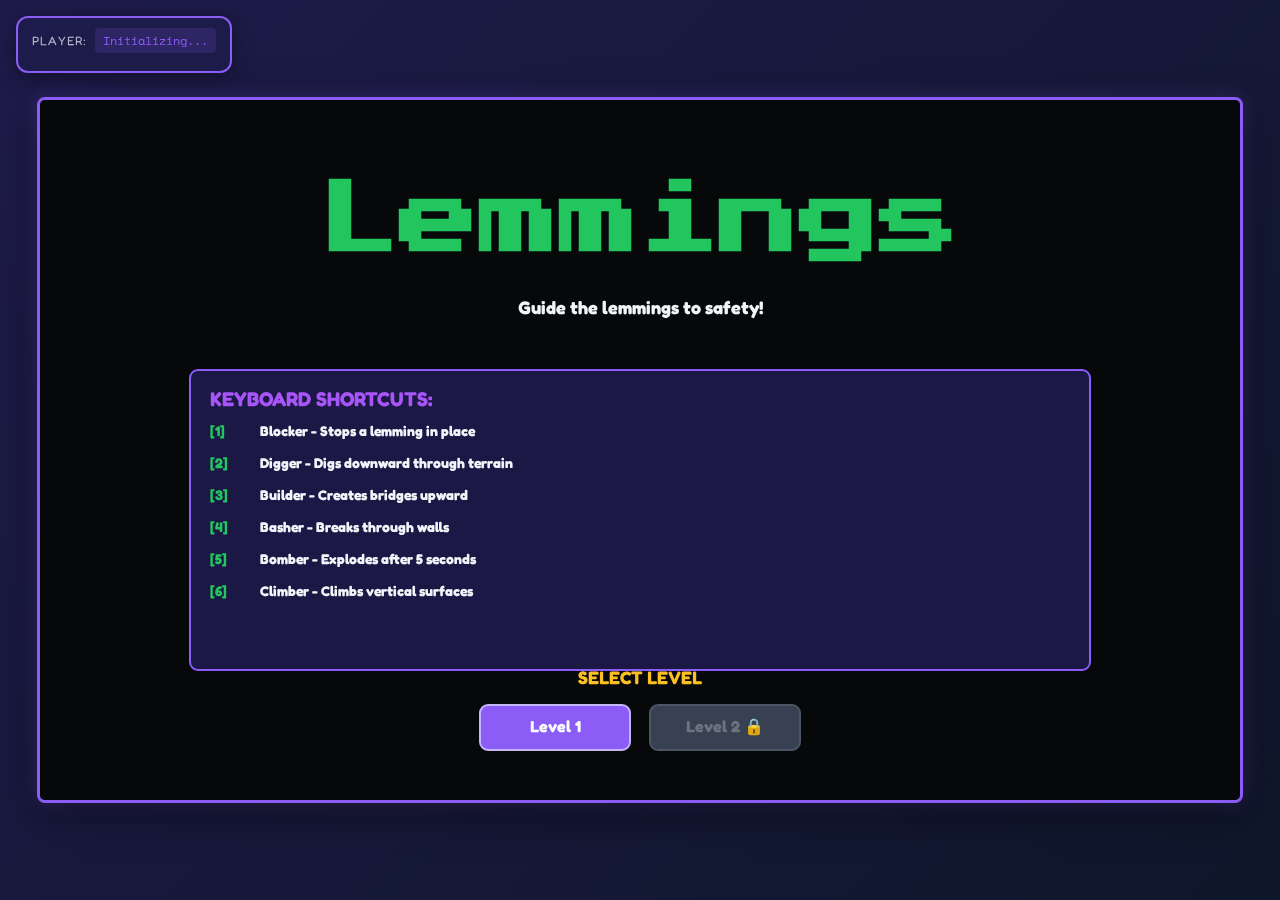
<file: index.html>
<!DOCTYPE html>
<html lang="en">
<head>
    <meta charset="UTF-8">
    <meta name="viewport" content="width=device-width, initial-scale=1.0">
    <title>Lemmings Game</title>

    <!-- Google Fonts -->
    <link rel="preconnect" href="https://fonts.googleapis.com">
    <link rel="preconnect" href="https://fonts.gstatic.com" crossorigin>
    <link href="https://fonts.googleapis.com/css2?family=Fredoka:wght@400;600;700&family=Space+Mono:wght@400;700&family=Press+Start+2P&display=swap" rel="stylesheet">

    <!-- Stylesheet -->
    <link rel="stylesheet" href="css/style.css">
</head>
<body>
    <div class="game-container">
        <canvas id="gameCanvas" width="1200" height="700"></canvas>
    </div>

    <!-- Nostr Player Panel -->
    <div id="nostrPanel" class="nostr-panel">
        <div class="nostr-player-info">
            <span class="nostr-label">Player:</span>
            <span id="nostrNpub" class="nostr-npub">Loading...</span>
        </div>
        <div class="nostr-buttons">
            <button id="nostrExtensionBtn" class="nostr-btn nostr-btn--extension" style="display: none;">
                Login with Extension
            </button>
            <button id="nostrLogoutBtn" class="nostr-btn nostr-btn--logout" style="display: none;">
                Logout
            </button>
        </div>
    </div>

    <!-- Nostr Publish Overlay (shown after level ends) -->
    <div id="nostrPublishOverlay" class="nostr-publish-overlay" style="display: none;">
        <div class="nostr-publish-panel">
            <h2 class="nostr-publish-title">Share on Nostr</h2>
            <div id="nostrPublishPreview" class="nostr-publish-preview"></div>
            <div class="nostr-publish-buttons">
                <button id="nostrPublishBtn" class="nostr-btn nostr-btn--publish">
                    Publish to Nostr
                </button>
                <button id="nostrCancelBtn" class="nostr-btn nostr-btn--cancel">
                    Cancel
                </button>
            </div>
            <div id="nostrPublishStatus" class="nostr-publish-status"></div>
        </div>
    </div>

    <div id="mobileOrientationOverlay" class="mobile-orientation-overlay" role="alertdialog" aria-hidden="true">
        <div class="mobile-orientation-overlay__panel">
            <p class="mobile-orientation-overlay__eyebrow">Rotate Device</p>
            <h1 class="mobile-orientation-overlay__title">Landscape required</h1>
            <p class="mobile-orientation-overlay__message">
                Turn your phone or tablet sideways so the full battlefield fits on screen.
            </p>
            <p class="mobile-orientation-overlay__hint">
                Once you're in landscape, tap anywhere to start.
            </p>
        </div>
    </div>

    <!-- Nostr Module (load first) -->
    <script src="js/nostr.js" type="module"></script>
    <script src="js/nostrUI.js" type="module"></script>

    <!-- Game Module -->
    <script type="module" src="js/game.js"></script>
    <script type="module" src="js/mobileSupport.js"></script>
</body>
</html>
</file>
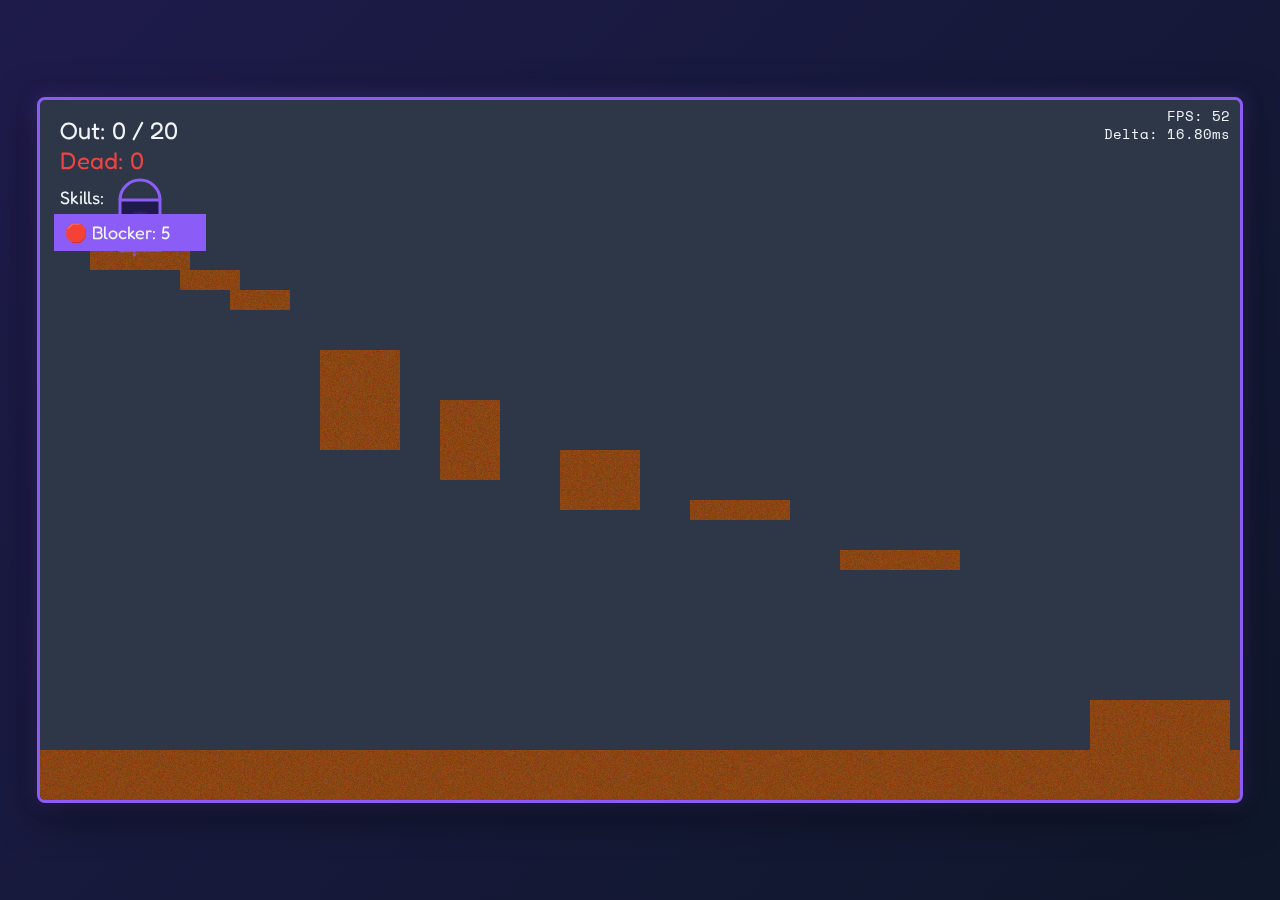
<file: index-old.html>
<!DOCTYPE html>
<html lang="en">
<head>
    <meta charset="UTF-8">
    <meta name="viewport" content="width=device-width, initial-scale=1.0">
    <title>Lemmings Game</title>

    <!-- Google Fonts -->
    <link rel="preconnect" href="https://fonts.googleapis.com">
    <link rel="preconnect" href="https://fonts.gstatic.com" crossorigin>
    <link href="https://fonts.googleapis.com/css2?family=Fredoka:wght@400;600;700&family=Space+Mono:wght@400;700&display=swap" rel="stylesheet">

    <style>
        :root {
            --primary-color: #8b5cf6;
            --secondary-color: #6366f1;
            --accent-color: #ec4899;
            --bg-dark: #1e1b4b;
            --bg-darker: #0f172a;
            --text-light: #f1f5f9;
            --shadow-color: rgba(0, 0, 0, 0.5);
        }

        * {
            margin: 0;
            padding: 0;
            box-sizing: border-box;
        }

        body {
            font-family: 'Fredoka', sans-serif;
            background: linear-gradient(135deg, var(--bg-dark) 0%, var(--bg-darker) 100%);
            min-height: 100vh;
            display: flex;
            justify-content: center;
            align-items: center;
            color: var(--text-light);
            overflow: hidden;
        }

        .game-container {
            display: flex;
            flex-direction: column;
            align-items: center;
            gap: 20px;
        }

        canvas {
            background: #2d3748;
            border: 3px solid var(--primary-color);
            border-radius: 8px;
            box-shadow:
                0 10px 40px var(--shadow-color),
                0 0 20px rgba(139, 92, 246, 0.3);
            cursor: crosshair;
        }

        .mono {
            font-family: 'Space Mono', monospace;
        }
    </style>
</head>
<body>
    <div class="game-container">
        <canvas id="gameCanvas" width="1200" height="700"></canvas>
    </div>

    <script>
        // Initialize canvas and context
        const canvas = document.getElementById('gameCanvas');
        const ctx = canvas.getContext('2d');

        // Lemming class definition
        class Lemming {
            // Physics constants
            static WALK_SPEED = 0.5;
            static GRAVITY = 0.4;
            static TERMINAL_VELOCITY = 8;
            static MAX_SAFE_FALL = 80; // Maximum safe fall distance in pixels

            // State machine states
            static STATES = {
                WALKING: 'walking',
                FALLING: 'falling',
                BLOCKING: 'blocking',
                DIGGING: 'digging',
                BUILDING: 'building',
                BOMBER: 'bomber',
                DEAD: 'dead',
                SAVED: 'saved'
            };

            constructor(x, y) {
                // Position
                this.x = x;
                this.y = y;

                // Velocity
                this.vx = Lemming.WALK_SPEED;
                this.vy = 0;

                // Direction: 1 = right, -1 = left
                this.direction = 1;

                // Current state
                this.state = Lemming.STATES.WALKING;

                // Visual properties
                this.width = 10;
                this.height = 20; // Body + head

                // Animation
                this.animationFrame = 0;

                // Fall tracking
                this.fallDistance = 0;
                this.fallStartY = 0;

                // Death animation
                this.deathTimer = 0;
                this.deathMaxTime = 30; // frames
                this.splatRadius = 0;
            }

            update(dt, terrain, allLemmings = []) {
                // Update animation frame
                this.animationFrame++;

                // Handle death animation
                if (this.state === Lemming.STATES.DEAD) {
                    this.deathTimer++;
                    // Expand splat radius
                    if (this.deathTimer < 10) {
                        this.splatRadius = (this.deathTimer / 10) * 15;
                    }
                    // Animation complete
                    return;
                }

                // Fade out fall distance indicator
                if (this.fallDistance > 0 && this.state === Lemming.STATES.WALKING) {
                    this.fallDistance -= 0.5;
                    if (this.fallDistance < 0) this.fallDistance = 0;
                }

                // Apply gravity (not for blocking lemmings on ground)
                if (this.state === Lemming.STATES.WALKING ||
                    this.state === Lemming.STATES.FALLING ||
                    this.state === Lemming.STATES.BLOCKING) {
                    this.vy += Lemming.GRAVITY;

                    // Cap at terminal velocity
                    if (this.vy > Lemming.TERMINAL_VELOCITY) {
                        this.vy = Lemming.TERMINAL_VELOCITY;
                    }
                }

                // Track falling state
                if (this.state === Lemming.STATES.FALLING && this.fallStartY === 0) {
                    this.fallStartY = this.y;
                }

                // Apply horizontal movement
                if (this.state === Lemming.STATES.WALKING ||
                    this.state === Lemming.STATES.FALLING) {
                    this.vx = Lemming.WALK_SPEED * this.direction;

                    // Check for wall ahead
                    const checkX = this.x + (this.direction * (this.width / 2 + 2));
                    const checkY = this.y - this.height / 2;

                    // Wall detection - check multiple points vertically
                    let hitWall = false;
                    for (let i = 0; i < 3; i++) {
                        if (terrain && terrain.isSolid(checkX, checkY + i * 5)) {
                            hitWall = true;
                            break;
                        }
                    }

                    // Check for blocker collision
                    let hitBlocker = false;
                    for (const other of allLemmings) {
                        if (other !== this && other.state === Lemming.STATES.BLOCKING) {
                            const dx = checkX - other.x;
                            const dy = this.y - other.y;
                            const distance = Math.sqrt(dx * dx + dy * dy);
                            if (distance < 12) {
                                hitBlocker = true;
                                break;
                            }
                        }
                    }

                    if ((hitWall || hitBlocker) && this.state === Lemming.STATES.WALKING) {
                        // Reverse direction when hitting a wall or blocker
                        this.direction *= -1;
                    } else {
                        // Move horizontally
                        this.x += this.vx;
                    }
                }

                // Apply vertical movement
                this.y += this.vy;

                // Ground collision detection
                if (terrain) {
                    const feetY = this.y;
                    const groundBelow = terrain.isSolid(this.x, feetY);

                    if (groundBelow) {
                        // Move lemming up until feet are on surface
                        while (terrain.isSolid(this.x, this.y) && this.y > 0) {
                            this.y -= 1;
                        }

                        this.vy = 0;

                        // Transition from falling to walking (unless blocking)
                        if (this.state === Lemming.STATES.FALLING) {
                            this.fallDistance = this.y - this.fallStartY;
                            this.fallStartY = 0;

                            // Apply fall damage if fall distance is too great
                            if (this.fallDistance > Lemming.MAX_SAFE_FALL) {
                                this.state = Lemming.STATES.DEAD;
                                this.vx = 0;
                                this.vy = 0;
                            } else {
                                this.state = Lemming.STATES.WALKING;
                            }
                        }

                        // Keep blocker stationary on ground
                        if (this.state === Lemming.STATES.BLOCKING) {
                            this.vx = 0;
                            this.vy = 0;
                        }
                    } else if (this.state === Lemming.STATES.WALKING) {
                        // Check for ledge - look ahead for ground
                        let hasGroundAhead = false;
                        const lookAheadX = this.x + (this.direction * (this.width / 2 + 1));

                        // Check within 5 pixels down
                        for (let checkY = this.y; checkY < this.y + 5; checkY++) {
                            if (terrain.isSolid(lookAheadX, checkY)) {
                                hasGroundAhead = true;
                                break;
                            }
                        }

                        // If no ground ahead, continue walking (will fall off)
                        if (!hasGroundAhead) {
                            this.state = Lemming.STATES.FALLING;
                        }
                    }

                    // Check if currently falling
                    if (!groundBelow && this.state === Lemming.STATES.WALKING) {
                        this.state = Lemming.STATES.FALLING;
                    }
                }
            }

            render(ctx, isHovered = false) {
                // Hover glow effect
                if (isHovered && this.state !== Lemming.STATES.DEAD) {
                    ctx.save();
                    ctx.shadowColor = '#fbbf24';
                    ctx.shadowBlur = 15;
                    ctx.shadowOffsetX = 0;
                    ctx.shadowOffsetY = 0;
                }

                // Death animation
                if (this.state === Lemming.STATES.DEAD) {
                    if (isHovered) ctx.restore();

                    ctx.save();

                    // Calculate fade out
                    const fadeProgress = Math.min(this.deathTimer / this.deathMaxTime, 1);
                    const alpha = 1 - fadeProgress;

                    // Draw expanding red splat
                    const gradient = ctx.createRadialGradient(
                        this.x, this.y, 0,
                        this.x, this.y, this.splatRadius
                    );
                    gradient.addColorStop(0, `rgba(220, 38, 38, ${alpha})`);
                    gradient.addColorStop(0.5, `rgba(239, 68, 68, ${alpha * 0.6})`);
                    gradient.addColorStop(1, `rgba(239, 68, 68, 0)`);

                    ctx.fillStyle = gradient;
                    ctx.beginPath();
                    ctx.arc(this.x, this.y, this.splatRadius, 0, Math.PI * 2);
                    ctx.fill();

                    // Draw splat particles
                    for (let i = 0; i < 6; i++) {
                        const angle = (i / 6) * Math.PI * 2;
                        const dist = this.splatRadius * 0.8;
                        const px = this.x + Math.cos(angle) * dist;
                        const py = this.y + Math.sin(angle) * dist;

                        ctx.fillStyle = `rgba(220, 38, 38, ${alpha * 0.8})`;
                        ctx.beginPath();
                        ctx.arc(px, py, 2, 0, Math.PI * 2);
                        ctx.fill();
                    }

                    ctx.restore();
                    return;
                }

                ctx.save();

                // Calculate walking bob animation (every 10 frames)
                const bobOffset = this.state === Lemming.STATES.WALKING
                    ? Math.sin(this.animationFrame / 10) * 1
                    : 0;

                // Flip horizontally based on direction
                const flipX = this.direction === -1;
                if (flipX) {
                    ctx.translate(this.x, this.y + bobOffset);
                    ctx.scale(-1, 1);
                    ctx.translate(-this.x, -(this.y + bobOffset));
                }

                // Body dimensions
                const bodyWidth = 10;
                const bodyHeight = 14;
                const headRadius = 3;
                const bodyX = this.x - bodyWidth / 2;
                const bodyY = this.y - bodyHeight + bobOffset;

                // Choose color based on state
                const isBlocking = this.state === Lemming.STATES.BLOCKING;
                const bodyColor = isBlocking ? '#fb923c' : '#22d3ee'; // Orange for blocker, cyan for normal
                const outlineColor = isBlocking ? '#c2410c' : '#0e7490'; // Dark orange or dark cyan

                // Draw body (rounded rectangle)
                ctx.fillStyle = bodyColor;
                ctx.strokeStyle = outlineColor;
                ctx.lineWidth = 1.5;

                ctx.beginPath();
                ctx.roundRect(bodyX, bodyY, bodyWidth, bodyHeight, 3);
                ctx.fill();
                ctx.stroke();

                // Draw head (circle on top)
                const headX = this.x;
                const headY = bodyY - headRadius;

                ctx.fillStyle = bodyColor;
                ctx.strokeStyle = outlineColor;
                ctx.beginPath();
                ctx.arc(headX, headY, headRadius, 0, Math.PI * 2);
                ctx.fill();
                ctx.stroke();

                // Draw eyes (two small white circles)
                ctx.fillStyle = '#fff';

                // Left eye
                ctx.beginPath();
                ctx.arc(headX - 1.5, headY - 0.5, 1, 0, Math.PI * 2);
                ctx.fill();

                // Right eye
                ctx.beginPath();
                ctx.arc(headX + 1.5, headY - 0.5, 1, 0, Math.PI * 2);
                ctx.fill();

                // Draw blocker arms (if blocking)
                if (this.state === Lemming.STATES.BLOCKING) {
                    ctx.strokeStyle = outlineColor;
                    ctx.lineWidth = 2.5;
                    ctx.lineCap = 'round';

                    // Left arm (extended out)
                    ctx.beginPath();
                    ctx.moveTo(this.x - 3, this.y - 10);
                    ctx.lineTo(this.x - 9, this.y - 8);
                    ctx.stroke();

                    // Right arm (extended out)
                    ctx.beginPath();
                    ctx.moveTo(this.x + 3, this.y - 10);
                    ctx.lineTo(this.x + 9, this.y - 8);
                    ctx.stroke();

                    // Stop sign indicator - octagon shape
                    ctx.fillStyle = '#ef4444';
                    ctx.strokeStyle = '#991b1b';
                    ctx.lineWidth = 1.5;

                    // Draw octagon
                    const signSize = 4;
                    ctx.beginPath();
                    for (let i = 0; i < 8; i++) {
                        const angle = (i / 8) * Math.PI * 2 - Math.PI / 2;
                        const px = this.x + Math.cos(angle) * signSize;
                        const py = this.y - this.height / 2 + Math.sin(angle) * signSize;
                        if (i === 0) {
                            ctx.moveTo(px, py);
                        } else {
                            ctx.lineTo(px, py);
                        }
                    }
                    ctx.closePath();
                    ctx.fill();
                    ctx.stroke();

                    // STOP text
                    ctx.fillStyle = '#fff';
                    ctx.font = 'bold 3px Arial';
                    ctx.textAlign = 'center';
                    ctx.textBaseline = 'middle';
                    ctx.fillText('⛔', this.x, this.y - this.height / 2);

                    // Draw collision radius indicator
                    ctx.strokeStyle = 'rgba(251, 146, 60, 0.3)';
                    ctx.lineWidth = 1;
                    ctx.setLineDash([2, 2]);
                    ctx.beginPath();
                    ctx.arc(this.x, this.y - this.height / 2, 12, 0, Math.PI * 2);
                    ctx.stroke();
                    ctx.setLineDash([]);
                }

                ctx.restore();

                // Clear hover glow shadow
                if (isHovered && this.state !== Lemming.STATES.DEAD) {
                    ctx.restore();
                }

                // Debug: Show fall distance if lemming recently fell
                if (this.fallDistance > 0) {
                    ctx.save();
                    // Red if dangerous fall, yellow if safe
                    ctx.fillStyle = this.fallDistance > Lemming.MAX_SAFE_FALL ? '#ef4444' : '#fbbf24';
                    ctx.font = '10px "Space Mono", monospace';
                    ctx.textAlign = 'center';
                    ctx.textBaseline = 'bottom';
                    ctx.fillText(`-${Math.floor(this.fallDistance)}`, this.x, this.y - this.height - 5);
                    ctx.restore();
                }

                // State indicator (debug)
                if (this.state === Lemming.STATES.FALLING) {
                    ctx.save();
                    ctx.fillStyle = 'rgba(239, 68, 68, 0.6)';
                    ctx.beginPath();
                    ctx.arc(this.x, this.y - this.height - 8, 3, 0, Math.PI * 2);
                    ctx.fill();
                    ctx.restore();
                }
            }
        }

        // Entrance class definition
        class Entrance {
            constructor(x, y) {
                this.x = x;
                this.y = y;
                this.width = 40;
                this.height = 50;
                this.animationFrame = 0;

                // Particle system for portal effect
                this.particles = [];
                for (let i = 0; i < 15; i++) {
                    this.particles.push({
                        angle: Math.random() * Math.PI * 2,
                        distance: Math.random() * 15 + 5,
                        speed: Math.random() * 0.02 + 0.01,
                        size: Math.random() * 2 + 1,
                        offset: Math.random() * Math.PI * 2
                    });
                }
            }

            update(dt) {
                this.animationFrame++;
            }

            render(ctx) {
                ctx.save();

                // Draw portal particles (swirling effect)
                this.particles.forEach(particle => {
                    const angle = particle.angle + this.animationFrame * particle.speed;
                    const x = this.x + Math.cos(angle) * particle.distance;
                    const y = this.y + Math.sin(angle) * particle.distance * 0.5;

                    const alpha = 0.3 + Math.sin(this.animationFrame * 0.05 + particle.offset) * 0.3;
                    ctx.fillStyle = `rgba(139, 92, 246, ${alpha})`;
                    ctx.beginPath();
                    ctx.arc(x, y, particle.size, 0, Math.PI * 2);
                    ctx.fill();
                });

                // Draw doorway structure
                ctx.strokeStyle = '#8b5cf6';
                ctx.lineWidth = 3;
                ctx.fillStyle = '#1e1b4b';

                // Door frame
                ctx.fillRect(
                    this.x - this.width / 2,
                    this.y - this.height,
                    this.width,
                    this.height
                );
                ctx.strokeRect(
                    this.x - this.width / 2,
                    this.y - this.height,
                    this.width,
                    this.height
                );

                // Door arch (top decoration)
                ctx.beginPath();
                ctx.arc(
                    this.x,
                    this.y - this.height,
                    this.width / 2,
                    Math.PI,
                    0
                );
                ctx.stroke();

                // Glowing center portal
                const gradient = ctx.createRadialGradient(
                    this.x, this.y - this.height / 2, 0,
                    this.x, this.y - this.height / 2, 15
                );
                gradient.addColorStop(0, 'rgba(139, 92, 246, 0.6)');
                gradient.addColorStop(1, 'rgba(139, 92, 246, 0)');
                ctx.fillStyle = gradient;
                ctx.fillRect(
                    this.x - 15,
                    this.y - this.height,
                    30,
                    this.height
                );

                ctx.restore();
            }
        }

        // Terrain class definition
        class Terrain {
            constructor(width, height) {
                this.width = width;
                this.height = height;

                // Create 2D boolean array for terrain
                this.grid = Array(height).fill(null).map(() => Array(width).fill(false));

                // Create color variation map for organic look
                this.colorMap = Array(height).fill(null).map(() =>
                    Array(width).fill(null).map(() => ({
                        r: 139 + Math.random() * 30 - 15,
                        g: 69 + Math.random() * 20 - 10,
                        b: 19 + Math.random() * 20 - 10
                    }))
                );

                // Initialize with level design
                this.initializeLevel();
            }

            initializeLevel() {
                // Entrance platform (top-left)
                this.drawRect(50, 150, 100, 20, true);

                // Staircase down from entrance
                this.drawRect(140, 170, 60, 20, true);
                this.drawRect(190, 190, 60, 20, true);

                // Middle barriers and platforms
                this.drawRect(280, 250, 80, 100, true);
                this.drawRect(400, 300, 60, 80, true);
                this.drawRect(520, 350, 80, 60, true);

                // Gap crossing platforms
                this.drawRect(650, 400, 100, 20, true);
                this.drawRect(800, 450, 120, 20, true);

                // Exit platform (bottom-right)
                this.drawRect(1050, 600, 140, 50, true);

                // Ground level
                this.drawRect(0, 650, this.width, 50, true);
            }

            drawRect(x, y, width, height, value) {
                for (let dy = 0; dy < height; dy++) {
                    for (let dx = 0; dx < width; dx++) {
                        const px = x + dx;
                        const py = y + dy;
                        if (px >= 0 && px < this.width && py >= 0 && py < this.height) {
                            this.grid[py][px] = value;
                        }
                    }
                }
            }

            isSolid(x, y) {
                const px = Math.floor(x);
                const py = Math.floor(y);
                if (px < 0 || px >= this.width || py < 0 || py >= this.height) {
                    return false;
                }
                return this.grid[py][px];
            }

            render(ctx) {
                // Use image data for efficient pixel manipulation
                const imageData = ctx.createImageData(this.width, this.height);
                const data = imageData.data;

                for (let y = 0; y < this.height; y++) {
                    for (let x = 0; x < this.width; x++) {
                        if (this.grid[y][x]) {
                            const index = (y * this.width + x) * 4;
                            const color = this.colorMap[y][x];

                            data[index] = color.r;     // R
                            data[index + 1] = color.g; // G
                            data[index + 2] = color.b; // B
                            data[index + 3] = 255;     // A
                        }
                    }
                }

                ctx.putImageData(imageData, 0, 0);
            }
        }

        // Game state
        let lastTime = 0;
        let deltaTime = 0;

        // FPS tracking
        let fps = 0;
        let frameCount = 0;
        let fpsUpdateTime = 0;

        // Level configuration
        const MAX_LEMMINGS = 20;
        const SPAWN_INTERVAL = 2.0; // seconds

        // Terrain
        const terrain = new Terrain(canvas.width, canvas.height);

        // Entrance
        const entrance = new Entrance(100, 150);

        // Lemmings array
        const lemmings = [];
        let spawnTimer = 0;
        let lemmingsSpawned = 0;
        let lemmingsDead = 0;

        // Skill inventory
        const skills = {
            blocker: 5,
            digger: 0,
            builder: 0,
            bomber: 0
        };
        let selectedSkill = 'blocker';

        // Mouse interaction
        let mouseX = 0;
        let mouseY = 0;
        let hoveredLemming = null;

        // Helper function to check if point is within lemming bounds
        function isPointInLemming(x, y, lemming) {
            if (lemming.state === Lemming.STATES.DEAD) return false;

            const dx = x - lemming.x;
            const dy = y - (lemming.y - lemming.height / 2);
            const radius = Math.max(lemming.width, lemming.height) / 2;

            return dx * dx + dy * dy < radius * radius;
        }

        // Mouse move handler
        canvas.addEventListener('mousemove', (e) => {
            const rect = canvas.getBoundingClientRect();
            mouseX = e.clientX - rect.left;
            mouseY = e.clientY - rect.top;

            // Find hovered lemming
            hoveredLemming = null;
            for (let i = lemmings.length - 1; i >= 0; i--) {
                if (isPointInLemming(mouseX, mouseY, lemmings[i])) {
                    hoveredLemming = lemmings[i];
                    break;
                }
            }

            // Update cursor
            canvas.style.cursor = hoveredLemming ? 'pointer' : 'crosshair';
        });

        // Mouse click handler
        canvas.addEventListener('click', (e) => {
            const rect = canvas.getBoundingClientRect();
            const clickX = e.clientX - rect.left;
            const clickY = e.clientY - rect.top;

            // Find clicked lemming
            for (let i = lemmings.length - 1; i >= 0; i--) {
                const lemming = lemmings[i];
                if (isPointInLemming(clickX, clickY, lemming)) {
                    // Try to assign selected skill
                    if (selectedSkill === 'blocker' && skills.blocker > 0) {
                        // Can only assign blocker if lemming is walking or falling
                        if (lemming.state === Lemming.STATES.WALKING ||
                            lemming.state === Lemming.STATES.FALLING) {
                            lemming.state = Lemming.STATES.BLOCKING;
                            lemming.vx = 0;
                            lemming.vy = 0;
                            skills.blocker--;
                            // NOTE: Blockers remain until level ends (can't be un-blocked in MVP)
                            console.log(`Assigned blocker to lemming. Remaining: ${skills.blocker}`);
                        }
                    }
                    break;
                }
            }
        });

        // Update game state
        function update(dt) {
            // Update entrance
            entrance.update(dt);

            // Spawn lemmings
            if (lemmingsSpawned < MAX_LEMMINGS) {
                spawnTimer += dt;
                if (spawnTimer >= SPAWN_INTERVAL) {
                    spawnTimer = 0;
                    const newLemming = new Lemming(entrance.x, entrance.y);
                    newLemming.state = Lemming.STATES.FALLING;
                    lemmings.push(newLemming);
                    lemmingsSpawned++;
                }
            }

            // Update all lemmings
            lemmings.forEach(lemming => {
                lemming.update(dt, terrain, lemmings);

                // Wrap around screen edges
                if (lemming.x > canvas.width + 20) {
                    lemming.x = -20;
                }
                if (lemming.x < -20) {
                    lemming.x = canvas.width + 20;
                }
            });

            // Remove dead lemmings after animation completes
            for (let i = lemmings.length - 1; i >= 0; i--) {
                if (lemmings[i].state === Lemming.STATES.DEAD &&
                    lemmings[i].deathTimer >= lemmings[i].deathMaxTime) {
                    lemmings.splice(i, 1);
                    lemmingsDead++;
                }
            }

            // Update FPS counter
            frameCount++;
            fpsUpdateTime += dt;
            if (fpsUpdateTime >= 1.0) {
                fps = frameCount;
                frameCount = 0;
                fpsUpdateTime = 0;
            }
        }

        // Render game visuals
        function render() {
            // Clear canvas with background color
            ctx.fillStyle = '#2d3748';
            ctx.fillRect(0, 0, canvas.width, canvas.height);

            // Draw terrain
            terrain.render(ctx);

            // Draw entrance
            entrance.render(ctx);

            // Draw all lemmings
            lemmings.forEach(lemming => {
                const isHovered = lemming === hoveredLemming;
                lemming.render(ctx, isHovered);
            });

            // Draw UI - Lemming counter
            ctx.fillStyle = '#f1f5f9';
            ctx.font = '24px "Fredoka", sans-serif';
            ctx.textAlign = 'left';
            ctx.textBaseline = 'top';
            ctx.fillText(`Out: ${lemmingsSpawned} / ${MAX_LEMMINGS}`, 20, 20);

            // Draw dead counter
            ctx.fillStyle = '#ef4444';
            ctx.fillText(`Dead: ${lemmingsDead}`, 20, 50);

            // Draw skills UI
            ctx.font = '18px "Fredoka", sans-serif';
            ctx.textAlign = 'left';
            ctx.fillStyle = '#f1f5f9';
            ctx.fillText('Skills:', 20, 90);

            // Blocker skill button
            const blockerY = 120;
            if (selectedSkill === 'blocker') {
                ctx.fillStyle = '#8b5cf6';
                ctx.fillRect(15, blockerY - 5, 150, 35);
            }
            ctx.strokeStyle = '#8b5cf6';
            ctx.lineWidth = 2;
            ctx.strokeRect(15, blockerY - 5, 150, 35);

            ctx.fillStyle = skills.blocker > 0 ? '#f1f5f9' : '#6b7280';
            ctx.fillText(`🛑 Blocker: ${skills.blocker}`, 25, blockerY + 5);

            // Draw FPS counter (debug)
            ctx.fillStyle = '#f1f5f9';
            ctx.font = '14px "Space Mono", monospace';
            ctx.textAlign = 'right';
            ctx.textBaseline = 'top';
            ctx.fillText(`FPS: ${fps}`, canvas.width - 10, 10);
            ctx.fillText(`Delta: ${(deltaTime * 1000).toFixed(2)}ms`, canvas.width - 10, 28);
        }

        // Main game loop
        function gameLoop(currentTime) {
            // Calculate delta time in seconds
            deltaTime = (currentTime - lastTime) / 1000;
            lastTime = currentTime;

            // Cap delta time to prevent spiral of death
            if (deltaTime > 0.1) {
                deltaTime = 0.1;
            }

            // Update and render
            update(deltaTime);
            render();

            // Request next frame
            requestAnimationFrame(gameLoop);
        }

        // Start the game loop
        console.log('Canvas initialized:', canvas.width, 'x', canvas.height);
        console.log('Starting game loop...');
        requestAnimationFrame(gameLoop);
    </script>
</body>
</html>
</file>
<file: css/style.css>
:root {
    --primary-color: #8b5cf6;
    --secondary-color: #6366f1;
    --accent-color: #ec4899;
    --bg-dark: #1e1b4b;
    --bg-darker: #0f172a;
    --text-light: #f1f5f9;
    --shadow-color: rgba(0, 0, 0, 0.5);
    --app-safe-height: 100vh;
    --mobile-body-padding: 16px;
}

* {
    margin: 0;
    padding: 0;
    box-sizing: border-box;
}

body {
    font-family: 'Fredoka', sans-serif;
    background: linear-gradient(135deg, var(--bg-dark) 0%, var(--bg-darker) 100%);
    min-height: 100vh;
    display: flex;
    justify-content: center;
    align-items: center;
    color: var(--text-light);
    overflow: hidden;
}

.game-container {
    display: flex;
    flex-direction: column;
    align-items: center;
    gap: 20px;
}

canvas {
    background: #2d3748;
    border: 3px solid var(--primary-color);
    border-radius: 8px;
    box-shadow:
        0 10px 40px var(--shadow-color),
        0 0 20px rgba(139, 92, 246, 0.3);
    cursor: crosshair;
}

.mono {
    font-family: 'Space Mono', monospace;
}

@media (max-width: 1200px) {
    body {
        align-items: flex-start;
        overflow-y: auto;
        padding: var(--mobile-body-padding);
    }

    .game-container {
        width: 100%;
    }

    canvas {
        width: min(
            calc(100vw - (var(--mobile-body-padding) * 2)),
            calc((var(--app-safe-height) - (var(--mobile-body-padding) * 2)) * (1200 / 700))
        );
        height: auto;
        max-height: calc(var(--app-safe-height) - (var(--mobile-body-padding) * 2));
        max-width: 100%;
    }
}

.mobile-orientation-overlay {
    position: fixed;
    inset: 0;
    background: rgba(15, 23, 42, 0.95);
    display: none;
    align-items: center;
    justify-content: center;
    padding: 32px;
    z-index: 2000;
    text-align: center;
}

.mobile-orientation-overlay.is-visible {
    display: flex;
}

.mobile-orientation-overlay__panel {
    max-width: 420px;
    width: 100%;
    background: rgba(30, 27, 75, 0.9);
    border: 2px solid var(--primary-color);
    border-radius: 16px;
    padding: 32px 28px;
    box-shadow: 0 20px 50px rgba(0, 0, 0, 0.6);
}

.mobile-orientation-overlay__eyebrow {
    font-size: 14px;
    letter-spacing: 0.2em;
    text-transform: uppercase;
    color: var(--accent-color);
    margin-bottom: 12px;
}

.mobile-orientation-overlay__title {
    font-size: 28px;
    margin-bottom: 12px;
}

.mobile-orientation-overlay__message {
    font-size: 16px;
    line-height: 1.5;
    margin-bottom: 12px;
    color: #e2e8f0;
}

.mobile-orientation-overlay__hint {
    font-size: 14px;
    color: rgba(248, 250, 252, 0.75);
}

/* Nostr Panel Styles */
.nostr-panel {
    position: fixed;
    top: 16px;
    left: 16px;
    background: rgba(30, 27, 75, 0.95);
    border: 2px solid var(--primary-color);
    border-radius: 12px;
    padding: 10px 14px;
    display: flex;
    flex-direction: column;
    gap: 8px;
    z-index: 1000;
    box-shadow: 0 4px 20px rgba(0, 0, 0, 0.4);
    max-width: 220px;
}

.nostr-player-info {
    display: flex;
    align-items: center;
    gap: 8px;
}

.nostr-label {
    font-size: 12px;
    color: rgba(248, 250, 252, 0.7);
    text-transform: uppercase;
    letter-spacing: 0.1em;
}

.nostr-npub {
    font-family: 'Space Mono', monospace;
    font-size: 12px;
    color: var(--primary-color);
    background: rgba(139, 92, 246, 0.15);
    padding: 4px 8px;
    border-radius: 4px;
}

.nostr-buttons {
    display: flex;
    gap: 8px;
}

.nostr-btn {
    font-family: 'Fredoka', sans-serif;
    font-size: 12px;
    font-weight: 600;
    padding: 8px 12px;
    border: none;
    border-radius: 6px;
    cursor: pointer;
    transition: all 0.2s ease;
}

.nostr-btn--extension {
    background: linear-gradient(135deg, #8b5cf6, #6366f1);
    color: white;
}

.nostr-btn--extension:hover {
    transform: translateY(-1px);
    box-shadow: 0 4px 12px rgba(139, 92, 246, 0.4);
}

.nostr-btn--logout {
    background: rgba(239, 68, 68, 0.2);
    color: #ef4444;
    border: 1px solid rgba(239, 68, 68, 0.3);
}

.nostr-btn--logout:hover {
    background: rgba(239, 68, 68, 0.3);
}

.nostr-btn--publish {
    background: linear-gradient(135deg, #22c55e, #16a34a);
    color: white;
    padding: 12px 24px;
    font-size: 14px;
}

.nostr-btn--publish:hover {
    transform: translateY(-1px);
    box-shadow: 0 4px 12px rgba(34, 197, 94, 0.4);
}

.nostr-btn--publish:disabled {
    opacity: 0.5;
    cursor: not-allowed;
    transform: none;
}

.nostr-btn--cancel {
    background: rgba(148, 163, 184, 0.2);
    color: #94a3b8;
    border: 1px solid rgba(148, 163, 184, 0.3);
}

.nostr-btn--cancel:hover {
    background: rgba(148, 163, 184, 0.3);
}

/* Nostr Publish Overlay */
.nostr-publish-overlay {
    position: fixed;
    inset: 0;
    background: rgba(15, 23, 42, 0.9);
    display: flex;
    align-items: center;
    justify-content: center;
    z-index: 1500;
    padding: 20px;
}

.nostr-publish-panel {
    background: rgba(30, 27, 75, 0.98);
    border: 2px solid var(--primary-color);
    border-radius: 16px;
    padding: 28px;
    max-width: 480px;
    width: 100%;
    box-shadow: 0 20px 50px rgba(0, 0, 0, 0.6);
}

.nostr-publish-title {
    font-size: 24px;
    color: var(--text-light);
    margin-bottom: 16px;
    text-align: center;
}

.nostr-publish-preview {
    background: rgba(15, 23, 42, 0.6);
    border: 1px solid rgba(139, 92, 246, 0.3);
    border-radius: 8px;
    padding: 16px;
    margin-bottom: 20px;
    font-family: 'Space Mono', monospace;
    font-size: 13px;
    line-height: 1.6;
    color: #e2e8f0;
    white-space: pre-wrap;
}

.nostr-publish-buttons {
    display: flex;
    gap: 12px;
    justify-content: center;
    margin-bottom: 16px;
}

.nostr-publish-status {
    text-align: center;
    font-size: 13px;
    min-height: 20px;
}

.nostr-publish-status--success {
    color: #22c55e;
}

.nostr-publish-status--error {
    color: #ef4444;
}

.nostr-publish-status--loading {
    color: #fbbf24;
}

/* Nostr extension indicator */
.nostr-extension-badge {
    display: inline-flex;
    align-items: center;
    gap: 4px;
    font-size: 10px;
    color: #22c55e;
    background: rgba(34, 197, 94, 0.15);
    padding: 2px 6px;
    border-radius: 4px;
    margin-left: 8px;
}

@media (max-width: 600px) {
    .nostr-panel {
        top: auto;
        bottom: 8px;
        left: 8px;
        right: auto;
        max-width: 200px;
        padding: 8px 10px;
    }

    .nostr-publish-panel {
        padding: 20px;
    }
}
</file>
